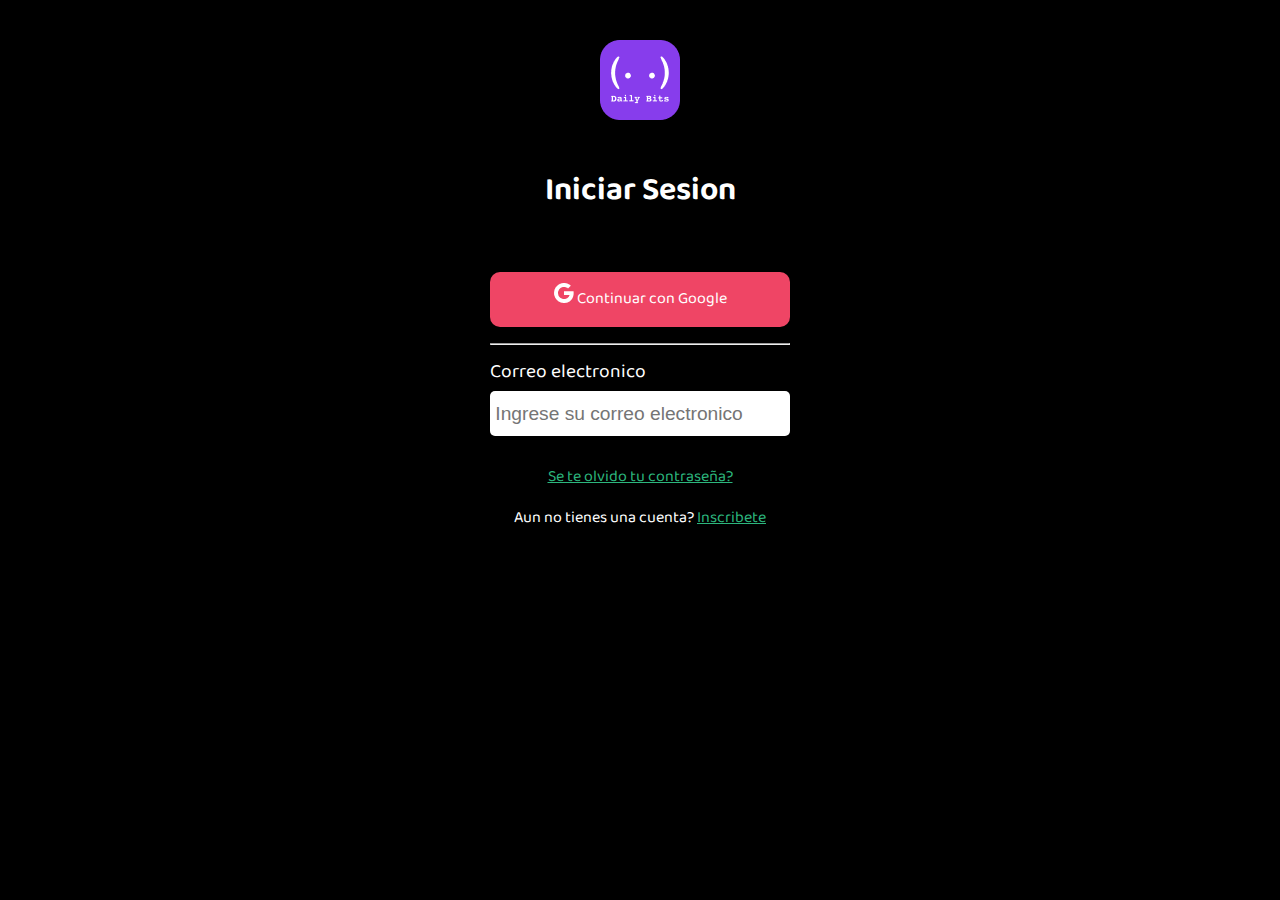
<file: public/index.html>
<!DOCTYPE html>
<html lang="es">
<head>
  <meta charset="UTF-8">
  <meta http-equiv="X-UA-Compatible" content="IE=edge">
  <meta name="viewport" content="width=device-width, initial-scale=1.0">
  <title>Daily Bits</title>
  <link rel="stylesheet" href="../src/scss/style.css">
</head>
<body>
  <div class="inicio">
    <figure>
      <img src="../src/assets/Logo.png" alt="Logo">
    </figure>
    <h1>Iniciar Sesion</h1>
    <a href="../src/html/home.html" class="btn-google"><img src="../src/assets/G.png" alt=""> Continuar con Google</a>
    <form class="form-email" action="">
      <hr>
      <label for="email" id="email-label">
        Correo electronico
        <input type="email" id="email" required placeholder=" Ingrese su correo electronico">
      </label>
    </form>
    <a href="#">Se te olvido tu contraseña?</a>
    <p>Aun no tienes una cuenta? <a href="#">Inscribete</a></p>
  </div>
  
</body>
</html>
</file>
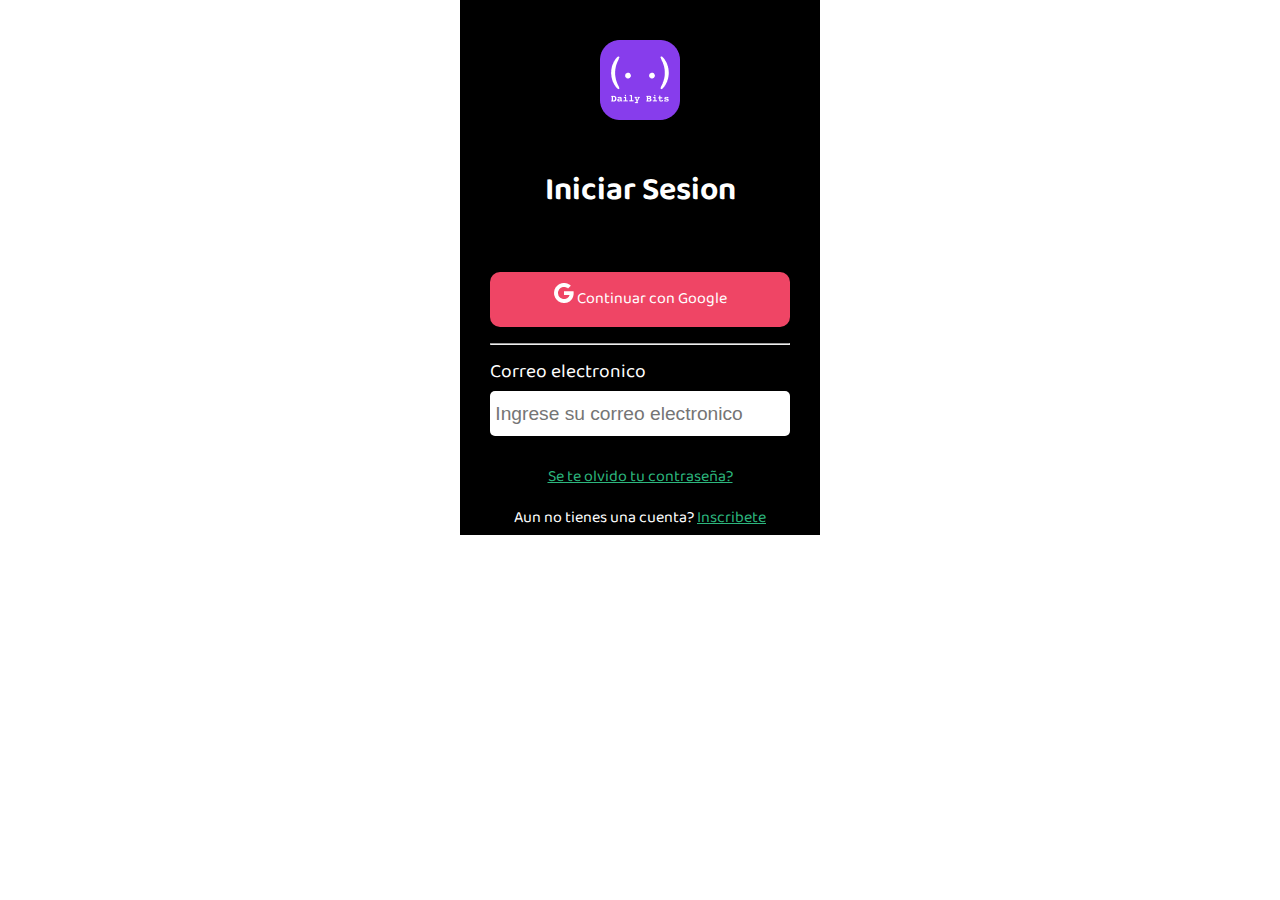
<file: main.html>
<!DOCTYPE html>
<html lang="es">
<head>
  <meta charset="UTF-8">
  <meta http-equiv="X-UA-Compatible" content="IE=edge">
  <meta name="viewport" content="width=device-width, initial-scale=1.0">
  <title>Daily Bits</title>
  <link rel="stylesheet" href="estilo.css">
</head>
<body>
  <div class="inicio">
    <figure>
      <img src="src/assets/Logo.png" alt="Logo">
    </figure>
    <h1>Iniciar Sesion</h1>
    <a href="src/html/home.html" class="btn-google"><img src="src/assets/G.png" alt=""> Continuar con Google</a>
    <form class="form-email" action="">
      <hr>
      <label for="email" id="email-label">
        Correo electronico
        <input type="email" id="email" required placeholder=" Ingrese su correo electronico">
      </label>
    </form>
    <a href="#">Se te olvido tu contraseña?</a>
    <p>Aun no tienes una cuenta? <a href="#">Inscribete</a></p>
  </div>
  
</body>
</html>
</file>
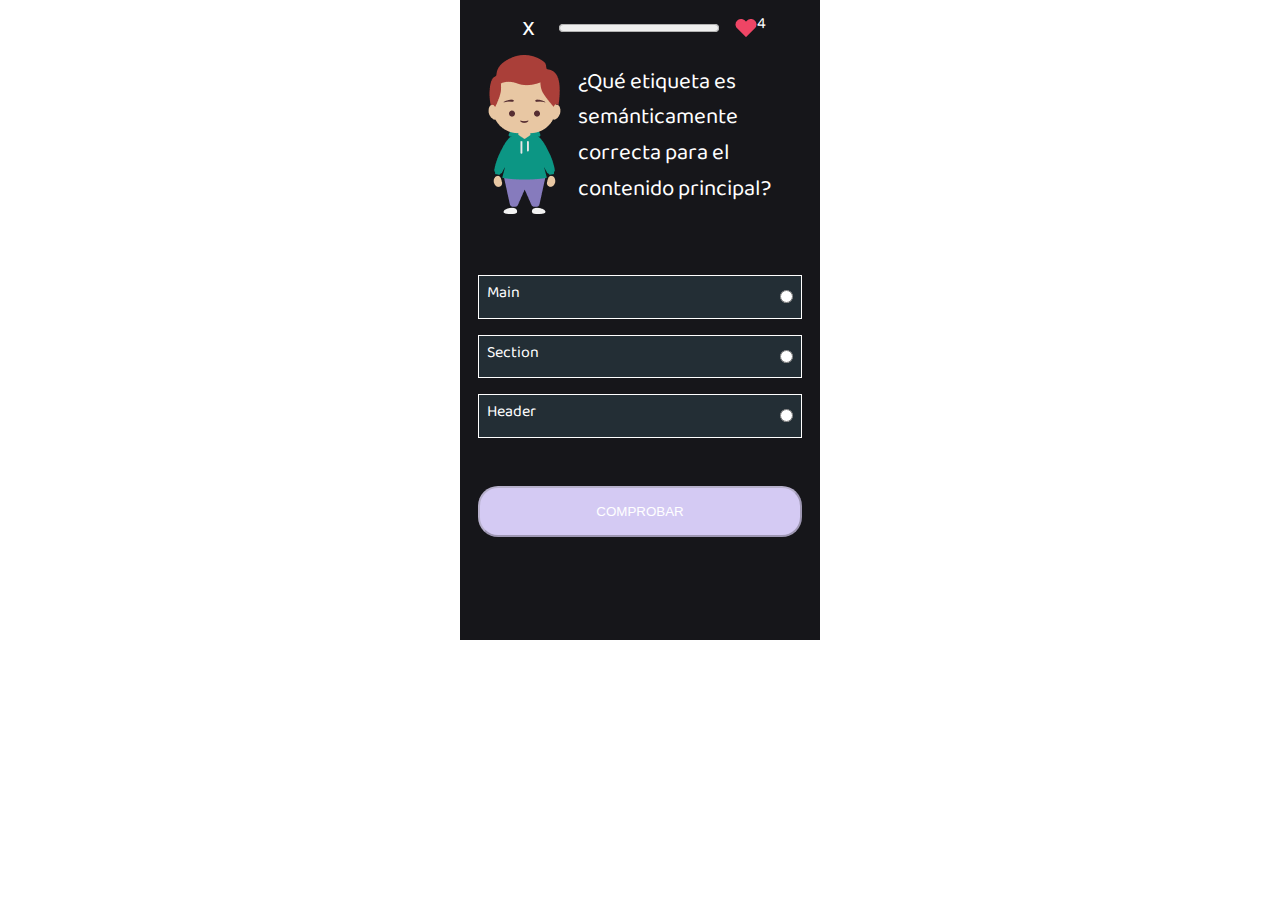
<file: src/html/juego1.html>
<!DOCTYPE html>
<html lang="es">
<head>
  <meta charset="UTF-8">
  <meta http-equiv="X-UA-Compatible" content="IE=edge">
  <meta name="viewport" content="width=device-width, initial-scale=1.0">
  <title>Daily Bits</title>
  <link rel="stylesheet" href="../../estilo.css">
</head>
<body>
  <div class="container-juego">
    <div class="progress-bar">
      <a href="home.html">
        <button class="btn-close">x</button>
      </a>
      <progress class="progress" value="0" min="0" max="100"></progress>
      <img src="../assets/corazon.png" alt="">
      <span class="vida">4</span>
    </div>
    <!-- Pregunta uno -->
    <div class="container-pregunta1 display" id="container-p1">
      <div class="pregunta-juego1">
          <figure>
            <img src="../assets/caracters.png" alt="">
          </figure>
          <p>¿Qué etiqueta es semánticamente correcta para el contenido principal?</p>
      </div>
      <div class="respuesta-juego1">
        <form action="" id="form">
          <label class="label1" for="main">Main
            <input class="radio-juego"  type="radio" name="html" id="main" value="main">
            <img class="bonita"src="../assets/bien.png" alt="">
          </label>
          <label class="label1" for="section">Section
            <input class="radio-juego" type="radio" name="html" id="section" value="section">
            <img class="bonita"src="../assets/bien.png" alt="">
          </label>
          <label class="label1" for="header">Header
            <input class="radio-juego" type="radio" name="html" id="header" value="header">
            <img class="bonita"src="../assets/bien.png" alt="">
          </label>
          <button value="" id="btn-juego1"class="btn-comprobar" disabled>COMPROBAR</button>
        </form>
      </div>
    </div>

    <div class="modal-verde">
      <p>¡¡Buen Trabajo!!</p>
      <a href="#" id="btn-verde">CONTINUAR</a>
    </div>
    <div class="modal-rojo">
      <p id="respuesta-ok">Respuesta Incorrecta</p>
      <a href="#" id="btn-rojo">CONTINUAR</a>
    </div>

    <!-- Pregunta dos -->
    <div class="container-pregunta2" id="container-p2">
      <div class="pregunta-juego1">
          <figure>
            <img src="../assets/caracters2.png" alt="">
          </figure>
          <p>¿Qué etiqueta HTML nos sirve para incluir archivos de JavaScript?</p>
      </div>
      <div class="respuesta-juego1">
        <form action="">
          <label for="br">br
            <input class="radio-juego"  type="radio" name="html" id="br" value="br">
            <img class="bonita"src="../assets/bien.png" alt="">
          </label>
          <label for="script">script
            <input class="radio-juego" type="radio" name="html" id="script" value="script">
            <img class="bonita"src="../assets/bien.png" alt="">
          </label>
          <label for="styles">styles
            <input class="radio-juego" type="radio" name="html" id="styles" value="styles">
            <img class="bonita"src="../assets/bien.png" alt="">
          </label>
        </form>
      </div>
      <button class="btn-comprobar" id="btn-juego2" disabled>COMPROBAR</button>
    </div>

    <!-- Pregunta tres -->
    <div class="container-pregunta3" id="container-p3">
      <div class="pregunta-juego1">
          <figure>
            <img src="../assets/caracters3.png" alt="">
          </figure>
          <p>¿Qué significa DRY?</p>
      </div>
      <div class="respuesta-juego1">
        <form action="">
          <label for="Dont-repeat-yellow">Don’t repeat yellow
            <input class="radio-juego"  type="radio" name="html" id="Dont-repeat-yellow" value="Dont-repeat-yellow">
            <img class="bonita" src="../assets/bien.png" alt="">
          </label>
          <label for="Dont-repeat-yourself">Don’t repeat yourself
            <input class="radio-juego" type="radio" name="html" id="Dont-repeat-yourself" value="Dontrepeatyourself">
            <img class="bonita" src="../assets/bien.png" alt="">
          </label>
          <label for="Dont-recicle-year">Don’t recicle year
            <input class="radio-juego" type="radio" name="html" id="Dont-recicle-year" value="Dont-recicle-year">
            <img class="bonita" src="../assets/bien.png" alt="">
          </label>
        </form>
      </div>
      <button id="btn-juego3" class="btn-comprobar" disabled>COMPROBAR</button>
    </div>

  </div>
  <script type="module" src="../components/juego1/index.js"></script>

</body>
</html>
</file>
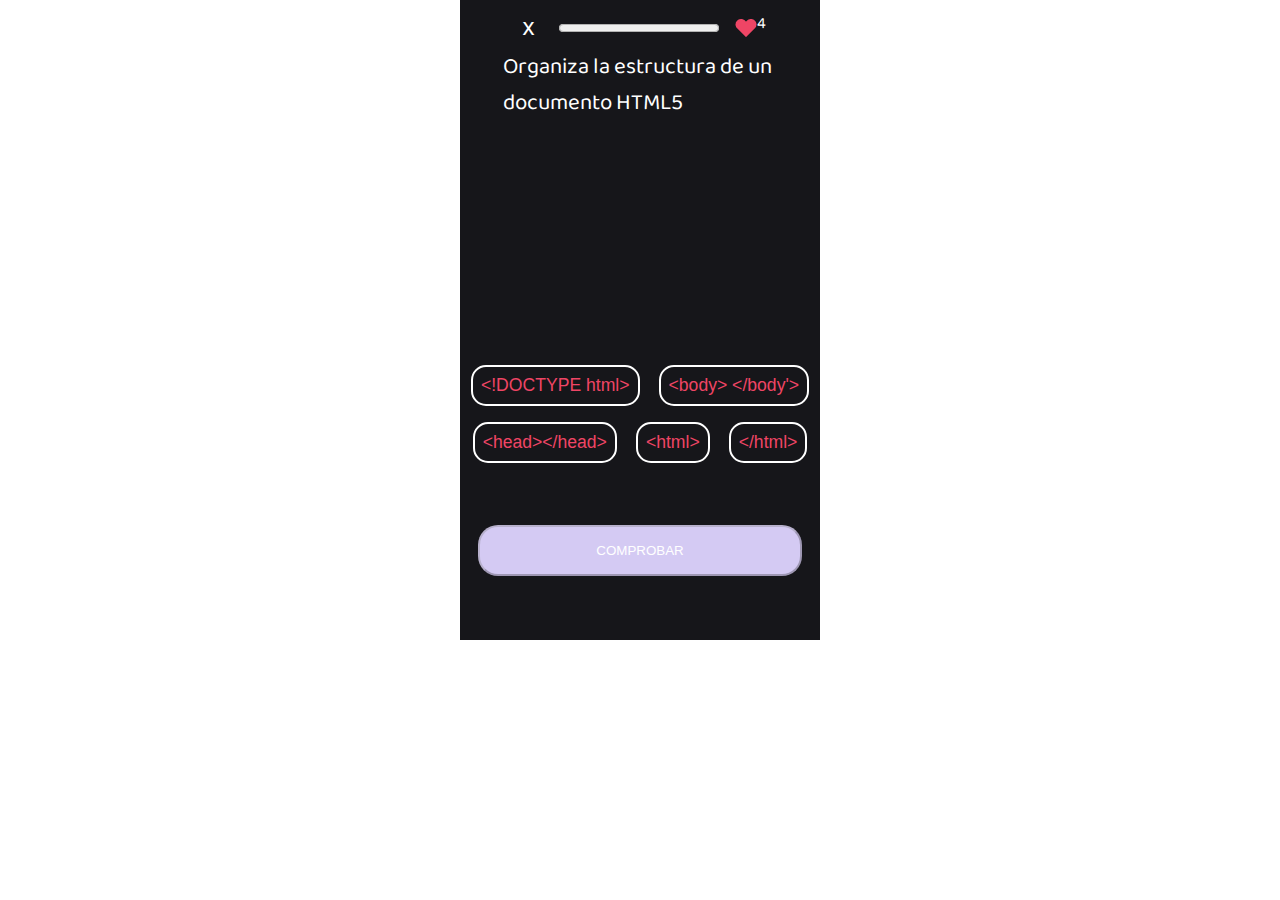
<file: src/html/juego2.html>
<!DOCTYPE html>
<html lang="es">
<head>
  <meta charset="UTF-8">
  <meta http-equiv="X-UA-Compatible" content="IE=edge">
  <meta name="viewport" content="width=device-width, initial-scale=1.0">
  <title>Daily Bits</title>
  <link rel="stylesheet" href="../../estilo.css">
</head>
<body>
  <div class="container-juego">
    <div class="progress-bar">
      <a href="home.html">
        <button class="btn-close">x</button>
      </a>
      <progress class="progress"value="0" min="0" max="100"></progress>
      <img src="../assets/corazon.png" alt="">
      <span class="vida">4</span>
    </div>
    <div class="pregunta-juego2">
        <p>Organiza la estructura de un documento HTML5</p>
    </div>
    <div class="respuesta-juego2">
      <div class="solucion">

      </div>
      <div class="opciones">
        <input id="opcion1"class="botoncito" type="button" name="1"value="<!DOCTYPE html>">
        <input class="botoncito" type="button" name="4"value="<body> </body'>">
        <input class="botoncito" type="button" name="3"value="<head></head>">
        <input class="botoncito" type="button" name="2"value="<html>">
        <input class="botoncito" type="button" name="5"value="</html>">
      </div>

      <button id="btn-comprobar2"class="btn-comprobar" disabled value=''> COMPROBAR</button>

      <div class="modal-verde2">
        <p>¡¡Buen Trabajo!!</p>
        <a href="#" id="btn-verde2">CONTINUAR</a>
      </div>
      <div class="modal-rojo2">
        <p id="respuesta-ok2">Respuesta Incorrecta</p>
        <a href="#" id="btn-rojo2">CONTINUAR</a>
      </div>
    </div>
  </div>

  <script type="module" src="../components/juego2/index.js"></script>
</body>
</html>
</file>
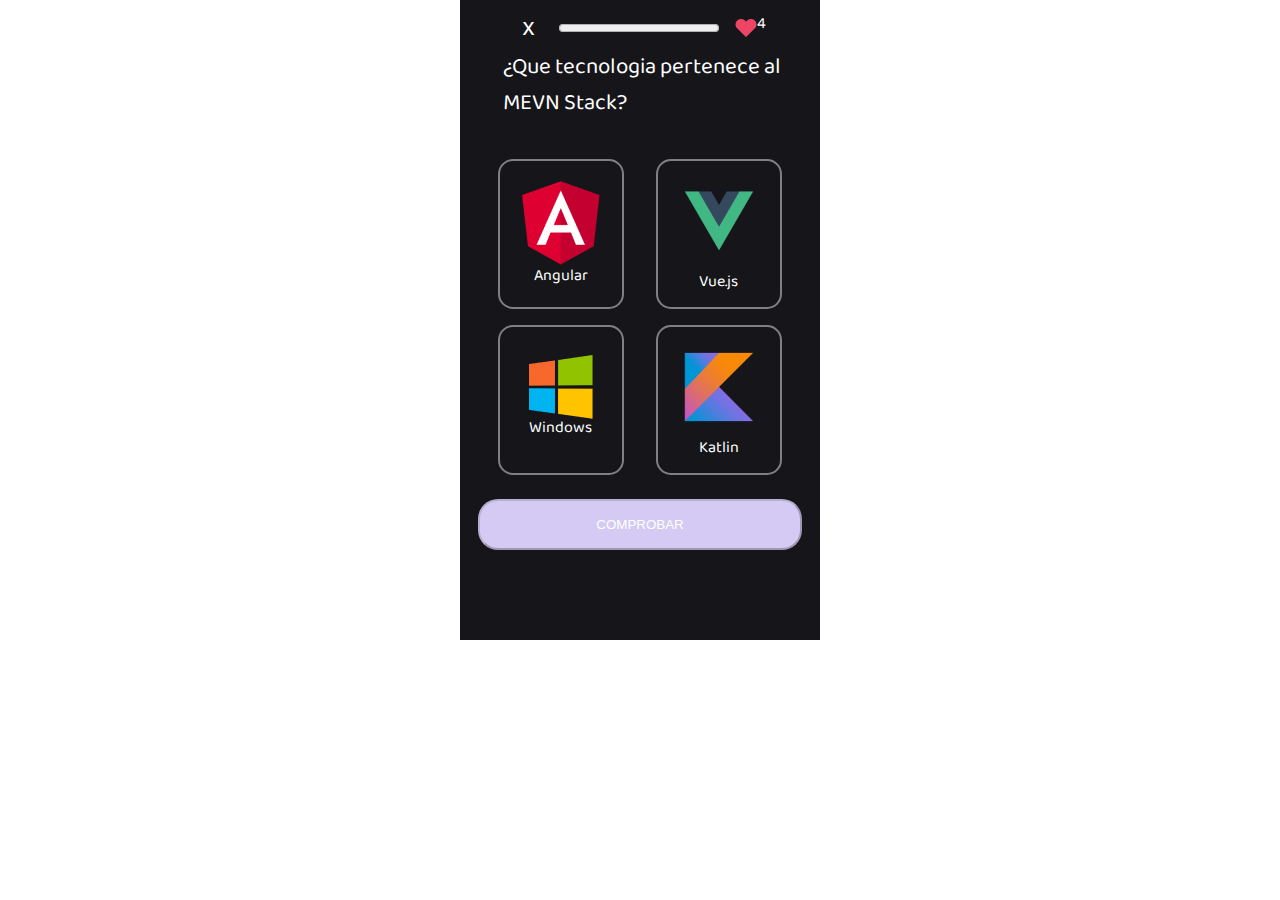
<file: src/html/juego3.html>
<!DOCTYPE html>
<html lang="es">
<head>
  <meta charset="UTF-8">
  <meta http-equiv="X-UA-Compatible" content="IE=edge">
  <meta name="viewport" content="width=device-width, initial-scale=1.0">
  <title>Daily Bits</title>
  <link rel="stylesheet" href="../../estilo.css">
</head>
<body>
  <div class="container-juego">
    <div class="progress-bar">
      <a href="home.html">
        <button class="btn-close">x</button>
      </a>
      <progress class="progress3"value="0" min="0" max="100"></progress>
      <img src="../assets/corazon.png" alt="">
      <span class="vida">0</span>
    </div>
    <div class="pregunta-juego3">
        <p>¿Que tecnologia pertenece al MEVN Stack?</p>
    </div>
    <div class="respuesta-juego3">
      <div class="pregunta-seleccion" >
        <input class="r-radio"type="radio" name="respuesta-juego3" value="angular" id="angular">
        <label for="angular">
          <img src="../assets/angularLogo 1.png"alt="angularLogo">
          Angular
        </label>
        <input class="r-radio"type="radio" name="respuesta-juego3" value="vue" id="vue">
        <label for="vue">
          <img src="../assets/vuelogo 2.png" alt="vue">
          Vue.js
        </label>
        <input class="r-radio"type="radio" name="respuesta-juego3" value="windows" id="windows">
        <label for="windows">
          <img src="../assets/image 2.png" alt="windows">
          Windows
        </label>
        <input class="r-radio"type="radio" name="respuesta-juego3" value="katlin" id="katlin">
        <label for="katlin">
          <img src="../assets/image 3.png" alt="katlin" >
          Katlin
        </label>
      </div>

        <button disabled class="btn-comprobar3">COMPROBAR</button>

      <div class="modal-verde3">
        <p>¡¡Buen Trabajo!!</p>
        <a href="./home.html" id="btn-verde3">CONTINUAR</a>
      </div>
      <div class="modal-rojo3">
        <p id="respuesta-ok3">Respuesta Incorrecta</p>
        <a href="#" id="btn-rojo3">CONTINUAR</a>
      </div>

    </div>
  </div>
  <script type="module" src="../components/juego3/index.js"></script>
</body>
</html>
</file>
<file: src/scss/style.css>
@import url('https://fonts.googleapis.com/css2?family=Baloo+Tammudu+2:wght@400;700&display=swap');
/* Global */
/* Reset */
html {
  -webkit-box-sizing: border-box;
          box-sizing: border-box;
  scroll-behavior: smooth;
}

*,
*::before,
*::after {
  -webkit-box-sizing: inherit;
          box-sizing: inherit;
  list-style: none;
  margin: 0;
  padding: 0;
}

body {
  line-height: 1.6;
  font-family: 'Baloo Tammudu 2', cursive,sans-serif;
}

.opacity {
  opacity: 1;
  visibility: visible;
}

.inicio {
  background-color: #000;
  width: 100%;
  height: 100vh;
  display: -webkit-box;
  display: -ms-flexbox;
  display: flex;
  -webkit-box-pack: start;
      -ms-flex-pack: start;
          justify-content: start;
  -webkit-box-align: center;
      -ms-flex-align: center;
          align-items: center;
  -ms-flex-wrap: nowrap;
      flex-wrap: nowrap;
  -webkit-box-orient: vertical;
  -webkit-box-direction: normal;
      -ms-flex-direction: column;
          flex-direction: column;
}

.inicio figure {
  margin: 2.5rem 0;
}

.inicio h1 {
  color: #fff;
  margin-bottom: 2rem;
}

.inicio .btn-google {
  background-color: #ef4565;
  color: #fff;
  padding: .7rem 0;
  margin-bottom: 1rem;
  border-radius: 10px;
  max-width: 300px;
  width: 100%;
  text-align: center;
  text-decoration: none;
}

.inicio .form-email {
  max-width: 300px;
  width: 100%;
}

.inicio .form-email #email-label {
  display: -webkit-box;
  display: -ms-flexbox;
  display: flex;
  -webkit-box-orient: vertical;
  -webkit-box-direction: normal;
      -ms-flex-direction: column;
          flex-direction: column;
  color: #fff;
  margin: 1rem 0;
  font-size: 1.2rem;
}

.inicio .form-email #email-label #email {
  font-size: 1.2rem;
  padding: .7rem 0;
  width: 100%;
  border-radius: 5px;
  border: none;
}

.inicio a {
  color: #2CB67D;
  font-size: 1rem;
  margin: 1rem 0;
}

.inicio p {
  color: #fff;
}

.home-container {
  background-color: #16161A;
  height: 100%;
  padding-bottom: 2rem;
}

.home-container .header-container {
  position: fixed;
  bottom: 0;
  left: 0;
  right: 0;
  z-index: 5;
  height: 5rem;
  background-color: #232E35;
}

.home-container .header-container .menu {
  display: -webkit-box;
  display: -ms-flexbox;
  display: flex;
  -webkit-box-pack: justify;
      -ms-flex-pack: justify;
          justify-content: space-between;
  -webkit-box-align: center;
      -ms-flex-align: center;
          align-items: center;
  -ms-flex-wrap: nowrap;
      flex-wrap: nowrap;
}

.home-container .header-container .menu a {
  color: #fff;
  text-decoration: none;
  margin: 1rem 1.5rem;
  text-align: center;
}

.home-container h1 {
  font-size: 1rem;
  color: #fff;
  text-align: center;
  padding: 1rem 2rem;
}

.home-container .container-link-juego {
  display: -ms-grid;
  display: grid;
  -ms-grid-columns: (1fr)[2];
      grid-template-columns: repeat(2, 1fr);
  -ms-grid-rows: (1fr)[3];
      grid-template-rows: repeat(3, 1fr);
  -webkit-box-pack: center;
      -ms-flex-pack: center;
          justify-content: center;
  -webkit-box-align: center;
      -ms-flex-align: center;
          align-items: center;
}

.home-container .container-link-juego .link-juego {
  color: #fff;
  text-decoration: none;
  pointer-events: none;
}

.home-container .container-link-juego .link-juego:nth-of-type(1) {
  grid-column: -1/1;
}

.home-container .container-link-juego .link-juego .fig-home {
  text-align: center;
  margin: 1rem 0;
}

.home-container .container-link-juego .link-juego .fig-home img {
  border: 5px solid #fff;
  pointer-events: visible;
  border-radius: 50%;
  padding: .4rem;
}

.home-container .container-link-juego .link-juego .fig-home figcaption {
  pointer-events: visible;
}

.container-juego {
  background-color: #16161A;
  height: 100vh;
  position: relative;
  /* modal para comprobar si esta bien o mal */
  /* display none */
  /* clases para el modal */
}

.container-juego .progress-bar {
  width: 100%;
  display: -webkit-box;
  display: -ms-flexbox;
  display: flex;
  -webkit-box-pack: center;
      -ms-flex-pack: center;
          justify-content: center;
  -webkit-box-align: center;
      -ms-flex-align: center;
          align-items: center;
  padding: .5rem 0;
}

.container-juego .progress-bar .btn-close {
  padding: 0.3rem .5rem;
  border: none;
  background-color: transparent;
  font-size: 1.5rem;
  color: #fff;
}

.container-juego .progress-bar progress {
  margin-left: 1rem;
}

.container-juego .progress-bar img {
  margin-left: 1rem;
}

.container-juego .progress-bar span {
  color: #fff;
}

.container-juego .container-pregunta1 {
  display: none;
  -webkit-box-orient: vertical;
  -webkit-box-direction: normal;
      -ms-flex-direction: column;
          flex-direction: column;
  -webkit-box-align: center;
      -ms-flex-align: center;
          align-items: center;
}

.container-juego .container-pregunta1 .pregunta-juego1 {
  display: -webkit-box;
  display: -ms-flexbox;
  display: flex;
  -webkit-box-align: center;
      -ms-flex-align: center;
          align-items: center;
  width: 85%;
  margin: auto;
}

.container-juego .container-pregunta1 .pregunta-juego1 p {
  margin-left: 1rem;
  color: #fff;
  font-size: 1.4rem;
}

.container-juego .container-pregunta1 .respuesta-juego1 {
  margin-top: 2rem;
  display: -webkit-box;
  display: -ms-flexbox;
  display: flex;
  -webkit-box-orient: vertical;
  -webkit-box-direction: normal;
      -ms-flex-direction: column;
          flex-direction: column;
  -webkit-box-pack: center;
      -ms-flex-pack: center;
          justify-content: center;
  -webkit-box-align: center;
      -ms-flex-align: center;
          align-items: center;
}

.container-juego .container-pregunta1 .respuesta-juego1 form {
  display: -webkit-box;
  display: -ms-flexbox;
  display: flex;
  -webkit-box-orient: vertical;
  -webkit-box-direction: normal;
      -ms-flex-direction: column;
          flex-direction: column;
  color: #fff;
  width: 360px;
}

.container-juego .container-pregunta1 .respuesta-juego1 form .label1 {
  padding: .5rem;
  border: 1px solid #fff;
  display: -webkit-box;
  display: -ms-flexbox;
  display: flex;
  -webkit-box-pack: justify;
      -ms-flex-pack: justify;
          justify-content: space-between;
  -webkit-box-align: center;
      -ms-flex-align: center;
          align-items: center;
  background-color: #232E35;
  width: 90%;
  margin: auto;
  margin-top: 1rem;
  position: relative;
}

.container-juego .container-pregunta1 .respuesta-juego1 form .label1:checked {
  border: 2px solid #2CB67D;
  background-color: green;
}

.container-juego .container-pregunta1 .respuesta-juego1 form .label1 img {
  display: none;
}

.container-juego .container-pregunta1 .respuesta-juego1 form .label1 .radio-juego:checked {
  display: none;
}

.container-juego .container-pregunta1 .respuesta-juego1 form .label1 .radio-juego:checked + .bonita {
  display: inline-block;
  position: absolute;
  right: 0;
  margin-right: .5rem;
}

.container-juego .container-pregunta1 .btn-comprobar {
  width: 90%;
  background-color: #D4CAF3;
  color: #fff;
  padding: 1rem 0;
  border-radius: 20px;
  margin: auto;
  margin-top: 3rem;
}

.container-juego .container-pregunta2 {
  /* ********************** */
  display: none;
  -webkit-box-orient: vertical;
  -webkit-box-direction: normal;
      -ms-flex-direction: column;
          flex-direction: column;
  -webkit-box-align: center;
      -ms-flex-align: center;
          align-items: center;
}

.container-juego .container-pregunta2 .pregunta-juego1 {
  display: -webkit-box;
  display: -ms-flexbox;
  display: flex;
  -webkit-box-align: center;
      -ms-flex-align: center;
          align-items: center;
  width: 85%;
  margin: auto;
}

.container-juego .container-pregunta2 .pregunta-juego1 p {
  margin-left: 1rem;
  color: #fff;
  font-size: 1.4rem;
}

.container-juego .container-pregunta2 .respuesta-juego1 {
  margin-top: 2rem;
  display: -webkit-box;
  display: -ms-flexbox;
  display: flex;
  -webkit-box-orient: vertical;
  -webkit-box-direction: normal;
      -ms-flex-direction: column;
          flex-direction: column;
  -webkit-box-pack: center;
      -ms-flex-pack: center;
          justify-content: center;
  -webkit-box-align: center;
      -ms-flex-align: center;
          align-items: center;
}

.container-juego .container-pregunta2 .respuesta-juego1 form {
  display: -webkit-box;
  display: -ms-flexbox;
  display: flex;
  -webkit-box-orient: vertical;
  -webkit-box-direction: normal;
      -ms-flex-direction: column;
          flex-direction: column;
  color: #fff;
  width: 360px;
}

.container-juego .container-pregunta2 .respuesta-juego1 form label {
  padding: .5rem;
  border: 1px solid #fff;
  display: -webkit-box;
  display: -ms-flexbox;
  display: flex;
  -webkit-box-pack: justify;
      -ms-flex-pack: justify;
          justify-content: space-between;
  -webkit-box-align: center;
      -ms-flex-align: center;
          align-items: center;
  background-color: #232E35;
  width: 90%;
  margin: auto;
  margin-top: 1rem;
  position: relative;
}

.container-juego .container-pregunta2 .respuesta-juego1 form label img {
  display: none;
}

.container-juego .container-pregunta2 .respuesta-juego1 form label .radio-juego:checked {
  display: none;
}

.container-juego .container-pregunta2 .respuesta-juego1 form label .radio-juego:checked + .bonita {
  display: inline-block;
  position: absolute;
  right: 0;
  margin-right: .5rem;
}

.container-juego .container-pregunta2 .btn-comprobar {
  width: 90%;
  background-color: #D4CAF3;
  color: #fff;
  padding: 1rem 0;
  border-radius: 20px;
  margin: auto;
  margin-top: 3rem;
}

.container-juego .container-pregunta3 {
  /* *********************** */
  display: none;
  -webkit-box-orient: vertical;
  -webkit-box-direction: normal;
      -ms-flex-direction: column;
          flex-direction: column;
  -webkit-box-align: center;
      -ms-flex-align: center;
          align-items: center;
}

.container-juego .container-pregunta3 .pregunta-juego1 {
  display: -webkit-box;
  display: -ms-flexbox;
  display: flex;
  -webkit-box-align: center;
      -ms-flex-align: center;
          align-items: center;
  width: 85%;
  margin: auto;
}

.container-juego .container-pregunta3 .pregunta-juego1 p {
  margin-left: 1rem;
  color: #fff;
  font-size: 1.4rem;
}

.container-juego .container-pregunta3 .respuesta-juego1 {
  margin-top: 2rem;
  display: -webkit-box;
  display: -ms-flexbox;
  display: flex;
  -webkit-box-orient: vertical;
  -webkit-box-direction: normal;
      -ms-flex-direction: column;
          flex-direction: column;
  -webkit-box-pack: center;
      -ms-flex-pack: center;
          justify-content: center;
  -webkit-box-align: center;
      -ms-flex-align: center;
          align-items: center;
}

.container-juego .container-pregunta3 .respuesta-juego1 form {
  display: -webkit-box;
  display: -ms-flexbox;
  display: flex;
  -webkit-box-orient: vertical;
  -webkit-box-direction: normal;
      -ms-flex-direction: column;
          flex-direction: column;
  color: #fff;
  width: 360px;
}

.container-juego .container-pregunta3 .respuesta-juego1 form label {
  padding: .5rem;
  border: 1px solid #fff;
  display: -webkit-box;
  display: -ms-flexbox;
  display: flex;
  -webkit-box-pack: justify;
      -ms-flex-pack: justify;
          justify-content: space-between;
  -webkit-box-align: center;
      -ms-flex-align: center;
          align-items: center;
  background-color: #232E35;
  width: 90%;
  margin: auto;
  margin-top: 1rem;
  position: relative;
}

.container-juego .container-pregunta3 .respuesta-juego1 form label img {
  display: none;
}

.container-juego .container-pregunta3 .respuesta-juego1 form label .radio-juego:checked {
  display: none;
}

.container-juego .container-pregunta3 .respuesta-juego1 form label .radio-juego:checked + .bonita {
  display: inline-block;
  position: absolute;
  right: 0;
  margin-right: .5rem;
}

.container-juego .container-pregunta3 .btn-comprobar {
  width: 90%;
  background-color: #D4CAF3;
  color: #fff;
  padding: 1rem 0;
  border-radius: 20px;
  margin: auto;
  margin-top: 3rem;
}

.container-juego .modal-verde {
  opacity: 0;
  pointer-events: none;
  display: -webkit-box;
  display: -ms-flexbox;
  display: flex;
  -webkit-box-orient: vertical;
  -webkit-box-direction: normal;
      -ms-flex-direction: column;
          flex-direction: column;
  -webkit-box-pack: center;
      -ms-flex-pack: center;
          justify-content: center;
  -webkit-box-align: center;
      -ms-flex-align: center;
          align-items: center;
  background-color: #ACFFCF;
  position: absolute;
  width: 100%;
  top: 70%;
  bottom: 0;
  left: 0;
  right: 0;
    z-index: 1;
}

.container-juego .modal-verde p {
  font-size: 1.5rem;
  margin-top: 1rem;
}

.container-juego .modal-verde a {
  background-color: #2CB67D;
  padding: 1rem 0;
  border-radius: 20px;
  margin: auto;
  width: 90%;
  text-align: center;
  text-decoration: none;
  color: #fff;
  font-size: 1rem;
}

.container-juego .modal-rojo {
  opacity: 0;
  pointer-events: none;
  display: -webkit-box;
  display: -ms-flexbox;
  display: flex;
  -webkit-box-orient: vertical;
  -webkit-box-direction: normal;
      -ms-flex-direction: column;
          flex-direction: column;
  -webkit-box-pack: center;
      -ms-flex-pack: center;
          justify-content: center;
  -webkit-box-align: center;
      -ms-flex-align: center;
          align-items: center;
  background-color: #F9CFD7;
  position: absolute;
  width: 100%;
  top: 70%;
  bottom: 0;
  left: 0;
  right: 0;
}

.container-juego .modal-rojo p {
  font-size: 1.5rem;
  margin-top: 1rem;
  color: #EF4565;
}

.container-juego .modal-rojo a {
  background-color: #EF4565;
  padding: 1rem 0;
  border-radius: 20px;
  margin: auto;
  width: 90%;
  text-align: center;
  text-decoration: none;
  color: #fff;
  font-size: 1rem;
}

.container-juego .display {
  display: -webkit-box;
  display: -ms-flexbox;
  display: flex;
}

.container-juego .opacity {
  opacity: 1;
  pointer-events: visible;
}

.container-juego .pregunta-juego2 {
  display: -webkit-box;
  display: -ms-flexbox;
  display: flex;
  -webkit-box-align: center;
      -ms-flex-align: center;
          align-items: center;
  width: 85%;
  margin: auto;
}

.container-juego .pregunta-juego2 p {
  margin-left: 1rem;
  color: #fff;
  font-size: 1.4rem;
}

.container-juego .respuesta-juego2 {
  margin-top: 6rem;
  display: -webkit-box;
  display: -ms-flexbox;
  display: flex;
  -webkit-box-orient: vertical;
  -webkit-box-direction: normal;
      -ms-flex-direction: column;
          flex-direction: column;
  -webkit-box-pack: center;
      -ms-flex-pack: center;
          justify-content: center;
  -webkit-box-align: center;
      -ms-flex-align: center;
          align-items: center;
}

.container-juego .respuesta-juego2 .solucion {
  text-align: center;
  margin: auto;
  width: 100%;
  height: 150px;
  margin-top: -1rem;
}

.container-juego .respuesta-juego2 .opciones {
  text-align: center;
  height: 120px;
  /* deshabilitar boton */
}

.container-juego .respuesta-juego2 .opciones .deshabilitado {
  display: none;
}

.container-juego .respuesta-juego2 .opciones input {
  cursor: pointer;
  color: #ef4565;
  background-color: transparent;
  padding: .5rem;
  border: 2px solid #fff;
  border-radius: 15px;
  font-size: 1.1rem;
  margin: .5rem;
}

.container-juego .respuesta-juego2 .btn-comprobar {
  width: 90%;
  background-color: #D4CAF3;
  color: #fff;
  padding: 1rem 0;
  border-radius: 20px;
  margin: auto;
  margin-top: 3rem;
}

/* modal para comprobar si esta bien o mal */
.modal-verde2 {
  opacity: 0;
  pointer-events: none;
  display: -webkit-box;
  display: -ms-flexbox;
  display: flex;
  -webkit-box-orient: vertical;
  -webkit-box-direction: normal;
      -ms-flex-direction: column;
          flex-direction: column;
  -webkit-box-pack: center;
      -ms-flex-pack: center;
          justify-content: center;
  -webkit-box-align: center;
      -ms-flex-align: center;
          align-items: center;
  background-color: #ACFFCF;
  position: absolute;
  width: 100%;
  top: 70%;
  bottom: 0;
  left: 0;
  right: 0;
}

.modal-verde2 p {
  font-size: 1.5rem;
  margin-top: 1rem;
}

.modal-verde2 a {
  background-color: #2CB67D;
  padding: 1rem 0;
  border-radius: 20px;
  margin: auto;
  width: 90%;
  text-align: center;
  text-decoration: none;
  color: #fff;
  font-size: 1rem;
}

.modal-rojo2 {
  opacity: 0;
  pointer-events: none;
  display: -webkit-box;
  display: -ms-flexbox;
  display: flex;
  -webkit-box-orient: vertical;
  -webkit-box-direction: normal;
      -ms-flex-direction: column;
          flex-direction: column;
  -webkit-box-pack: center;
      -ms-flex-pack: center;
          justify-content: center;
  -webkit-box-align: center;
      -ms-flex-align: center;
          align-items: center;
  background-color: #F9CFD7;
  position: absolute;
  width: 100%;
  top: 70%;
  bottom: 0;
  left: 0;
  right: 0;
}

.modal-rojo2 p {
  font-size: 1.5rem;
  margin-top: 1rem;
  color: #EF4565;
}

.modal-rojo2 a {
  background-color: #EF4565;
  padding: 1rem 0;
  border-radius: 20px;
  margin: auto;
  width: 90%;
  text-align: center;
  text-decoration: none;
  color: #fff;
  font-size: 1rem;
}

/* display none */
.display {
  display: -webkit-box;
  display: -ms-flexbox;
  display: flex;
}

/* clases para el modal */
.opacity {
  opacity: 1;
  pointer-events: visible;
}

.container-juego .pregunta-juego3 {
  display: -webkit-box;
  display: -ms-flexbox;
  display: flex;
  -webkit-box-align: center;
      -ms-flex-align: center;
          align-items: center;
  width: 85%;
  margin: auto;
}

.container-juego .pregunta-juego3 p {
  margin-left: 1rem;
  color: #fff;
  font-size: 1.4rem;
}

.container-juego .respuesta-juego3 {
  display: -webkit-box;
  display: -ms-flexbox;
  display: flex;
  -webkit-box-orient: vertical;
  -webkit-box-direction: normal;
      -ms-flex-direction: column;
          flex-direction: column;
  -webkit-box-align: center;
      -ms-flex-align: center;
          align-items: center;
  -webkit-box-pack: center;
      -ms-flex-pack: center;
          justify-content: center;
}

.container-juego .respuesta-juego3 .pregunta-seleccion {
  display: -ms-grid;
  display: grid;
      grid-template-columns: repeat(2, 1fr);
  -ms-grid-rows: 150px 150px;
      grid-template-rows: 150px 150px;
  justify-items: center;
  -webkit-box-align: center;
      -ms-flex-align: center;
          align-items: center;
  margin-top: 2rem;
  grid-row-gap: 1rem;
}

.container-juego .respuesta-juego3 label {
  border: 2px solid gray;
  border-radius: 15px;
  height: 100%;
  width: 80%;
  color: #fff;
  display: -webkit-box;
  display: -ms-flexbox;
  display: flex;
  -webkit-box-orient: vertical;
  -webkit-box-direction: normal;
      -ms-flex-direction: column;
          flex-direction: column;
  -webkit-box-align: center;
      -ms-flex-align: center;
          align-items: center;
  -webkit-box-pack: center;
      -ms-flex-pack: center;
          justify-content: center;
}

.container-juego .respuesta-juego3 input {
  display: none;
}

.container-juego .respuesta-juego3 input:checked + label {
  -webkit-box-shadow: 0 0 0 3px orange;
          box-shadow: 0 0 0 3px orange;
}

.container-juego .respuesta-juego3 .btn-comprobar3 {
  width: 90%;
  background-color: #D4CAF3;
  color: #fff;
  padding: 1rem 0;
  border-radius: 20px;
  margin: 1.5rem auto;
}

/* modal para comprobar si esta bien o mal */
.modal-verde3 {
  opacity: 0;
  pointer-events: none;
  display: -webkit-box;
  display: -ms-flexbox;
  display: flex;
  -webkit-box-orient: vertical;
  -webkit-box-direction: normal;
      -ms-flex-direction: column;
          flex-direction: column;
  -webkit-box-pack: center;
      -ms-flex-pack: center;
          justify-content: center;
  -webkit-box-align: center;
      -ms-flex-align: center;
          align-items: center;
  background-color: #ACFFCF;
  position: absolute;
  width: 100%;
  top: 70%;
  bottom: 0;
  left: 0;
  right: 0;
    z-index: 1;
}

.modal-verde3 p {
  font-size: 1.5rem;
  margin-top: 1rem;
}

.modal-verde3 a {
  background-color: #2CB67D;
  padding: 1rem 0;
  border-radius: 20px;
  margin: auto;
  width: 90%;
  text-align: center;
  text-decoration: none;
  color: #fff;
  font-size: 1rem;
}

.modal-rojo3 {
  opacity: 0;
  pointer-events: none;
  display: -webkit-box;
  display: -ms-flexbox;
  display: flex;
  -webkit-box-orient: vertical;
  -webkit-box-direction: normal;
      -ms-flex-direction: column;
          flex-direction: column;
  -webkit-box-pack: center;
      -ms-flex-pack: center;
          justify-content: center;
  -webkit-box-align: center;
      -ms-flex-align: center;
          align-items: center;
  background-color: #F9CFD7;
  position: absolute;
  width: 100%;
  top: 70%;
  bottom: 0;
  left: 0;
  right: 0;
    z-index: 1;
}

.modal-rojo3 p {
  font-size: 1.5rem;
  margin-top: 1rem;
  color: #EF4565;
}

.modal-rojo3 a {
  background-color: #EF4565;
  padding: 1rem 0;
  border-radius: 20px;
  margin: auto;
  width: 90%;
  text-align: center;
  text-decoration: none;
  color: #fff;
  font-size: 1rem;
}

/* display none */
.display {
  display: -webkit-box;
  display: -ms-flexbox;
  display: flex;
}

/* clases para el modal */
.opacity {
  opacity: 1;
  pointer-events: visible;
}

.home-container {
  height: 100vh;
}

.home-container h2 {
  text-align: left;
  color: #fff;
  margin-left: 2rem;
  padding-top: 1rem;
}

.home-container .tiempo-jugando {
  font-size: 1rem;
  margin-left: 2rem;
  background-color: transparent;
  border: none;
  color: #fff;
}

.home-container .resultado {
  margin: 2rem;
}

.home-container .resultado .resultado-estadistica {
  margin: 1rem 0;
  padding: 1rem 0;
  border: 1px solid #fff;
  border-radius: 10px;
}

.home-container .resultado .resultado-estadistica figure img {
  margin-left: 1rem;
  margin-right: .5rem;
}

.home-container .resultado .resultado-estadistica figure figcaption {
  color: #fff;
}

.home-container .resultado .resultado-estadistica p {
  margin-right: 1rem;
  color: #fff;
}

.home-container .resultado .container-flex {
  display: -webkit-box;
  display: -ms-flexbox;
  display: flex;
  -webkit-box-pack: justify;
      -ms-flex-pack: justify;
          justify-content: space-between;
  -webkit-box-align: center;
      -ms-flex-align: center;
          align-items: center;
}

.home-container .perfil {
  display: -webkit-box;
  display: -ms-flexbox;
  display: flex;
  -webkit-box-orient: vertical;
  -webkit-box-direction: normal;
      -ms-flex-direction: column;
          flex-direction: column;
  -webkit-box-pack: center;
      -ms-flex-pack: center;
          justify-content: center;
  -webkit-box-align: center;
      -ms-flex-align: center;
          align-items: center;
  margin-top: 3rem;
}

.home-container .perfil h3 {
  color: #fff;
}

.home-container .perfil h4 {
  color: #fff;
}

.home-container .perfil a {
  margin-top: 2rem;
  padding: 1rem;
  font-size: 1rem;
  color: #EF4565;
  font-weight: bold;
  text-decoration: none;
}

.home-container .perfil a:hover {
  text-decoration: underline;
}

@media screen and (min-width: 500px) {
  /* HOME */
  .home-container {
    margin: auto;
    max-width: 360px;
  }
  .home-container .header-container {
    max-width: 360px;
    margin: auto;
  }
  /* JUEGO-1 */
  .container-juego {
    margin: auto;
    max-width: 360px;
  }
}
/*# sourceMappingURL=style.css.map */
</file>
<file: estilo.css>
@import url("https://fonts.googleapis.com/css2?family=Baloo+Tammudu+2:wght@400;700&display=swap");
/* Global */
/* Reset */
html {
  -webkit-box-sizing: border-box;
          box-sizing: border-box;
  scroll-behavior: smooth;
}

*,
*::before,
*::after {
  -webkit-box-sizing: inherit;
          box-sizing: inherit;
  list-style: none;
  margin: 0;
  padding: 0;
}

body {
  line-height: 1.6;
  font-family: 'Baloo Tammudu 2', cursive,sans-serif;
}

.opacity {
  opacity: 1;
  visibility: visible;
}

.inicio {
  background-color: #000;
  width: 100%;
  height: 100%;
  max-height: 640px;
  max-width: 360px;
  margin: auto;
  display: -webkit-box;
  display: -ms-flexbox;
  display: flex;
  -webkit-box-pack: start;
      -ms-flex-pack: start;
          justify-content: start;
  -webkit-box-align: center;
      -ms-flex-align: center;
          align-items: center;
  -ms-flex-wrap: nowrap;
      flex-wrap: nowrap;
  -webkit-box-orient: vertical;
  -webkit-box-direction: normal;
      -ms-flex-direction: column;
          flex-direction: column;
}

.inicio figure {
  margin: 2.5rem 0;
}

.inicio h1 {
  color: #fff;
  margin-bottom: 2rem;
}

.inicio .btn-google {
  background-color: #ef4565;
  color: #fff;
  padding: .7rem 0;
  margin-bottom: 1rem;
  border-radius: 10px;
  max-width: 300px;
  width: 100%;
  text-align: center;
  text-decoration: none;
}

.inicio .form-email {
  max-width: 300px;
  width: 100%;
}

.inicio .form-email #email-label {
  display: -webkit-box;
  display: -ms-flexbox;
  display: flex;
  -webkit-box-orient: vertical;
  -webkit-box-direction: normal;
      -ms-flex-direction: column;
          flex-direction: column;
  color: #fff;
  margin: 1rem 0;
  font-size: 1.2rem;
}

.inicio .form-email #email-label #email {
  font-size: 1.2rem;
  padding: .7rem 0;
  width: 100%;
  border-radius: 5px;
  border: none;
}

.inicio a {
  color: #2CB67D;
  font-size: 1rem;
  margin: 1rem 0;
}

.inicio p {
  color: #fff;
}

.home-container {
  background-color: #16161A;
  height: 100%;
  max-height: 640px;
  max-width: 360px;
  padding-bottom: 2rem;
  position: relative;
}

.home-container .header-container {
  position: absolute;
  bottom: 0;
  left: 0;
  right: 0;
  z-index: 5;
  background-color: #232E35;
}

.home-container .header-container .menu {
  display: -webkit-box;
  display: -ms-flexbox;
  display: flex;
  -webkit-box-pack: justify;
      -ms-flex-pack: justify;
          justify-content: space-between;
  -webkit-box-align: center;
      -ms-flex-align: center;
          align-items: center;
  -ms-flex-wrap: nowrap;
      flex-wrap: nowrap;
}

.home-container .header-container .menu a {
  color: #fff;
  text-decoration: none;
  margin: 1rem 1.5rem;
  text-align: center;
}

.home-container h1 {
  font-size: 1rem;
  color: #fff;
  text-align: center;
  padding: 1rem 2rem;
}

.home-container .container-link-juego {
  display: -ms-grid;
  display: grid;
  -ms-grid-columns: (1fr)[2];
      grid-template-columns: repeat(2, 1fr);
  -ms-grid-rows: (1fr)[3];
      grid-template-rows: repeat(3, 1fr);
  -webkit-box-pack: center;
      -ms-flex-pack: center;
          justify-content: center;
  -webkit-box-align: center;
      -ms-flex-align: center;
          align-items: center;
}

.home-container .container-link-juego .link-juego {
  color: #fff;
  text-decoration: none;
  pointer-events: none;
}

.home-container .container-link-juego .link-juego:nth-of-type(1) {
  grid-column: -1/1;
}

.home-container .container-link-juego .link-juego .fig-home {
  text-align: center;
  margin: 1rem 0;
}

.home-container .container-link-juego .link-juego .fig-home img {
  border: 5px solid #fff;
  pointer-events: visible;
  border-radius: 50%;
  padding: .4rem;
}

.home-container .container-link-juego .link-juego .fig-home figcaption {
  pointer-events: visible;
}

.container-juego {
  background-color: #16161A;
  height: 100%;
  position: relative;
  /* modal para comprobar si esta bien o mal */
  /* display none */
  /* clases para el modal */
}

.container-juego .progress-bar {
  width: 100%;
  display: -webkit-box;
  display: -ms-flexbox;
  display: flex;
  -webkit-box-pack: center;
      -ms-flex-pack: center;
          justify-content: center;
  -webkit-box-align: center;
      -ms-flex-align: center;
          align-items: center;
  padding: .5rem 0;
}

.container-juego .progress-bar .btn-close {
  padding: 0.3rem .5rem;
  border: none;
  background-color: transparent;
  font-size: 1.5rem;
  color: #fff;
}

.container-juego .progress-bar progress {
  margin-left: 1rem;
}

.container-juego .progress-bar img {
  margin-left: 1rem;
}

.container-juego .progress-bar span {
  color: #fff;
}

.container-juego .container-pregunta1 {
  display: none;
  -webkit-box-orient: vertical;
  -webkit-box-direction: normal;
      -ms-flex-direction: column;
          flex-direction: column;
  -webkit-box-align: center;
      -ms-flex-align: center;
          align-items: center;
}

.container-juego .container-pregunta1 .pregunta-juego1 {
  display: -webkit-box;
  display: -ms-flexbox;
  display: flex;
  -webkit-box-align: center;
      -ms-flex-align: center;
          align-items: center;
  width: 85%;
  margin: auto;
}

.container-juego .container-pregunta1 .pregunta-juego1 p {
  margin-left: 1rem;
  color: #fff;
  font-size: 1.4rem;
}

.container-juego .container-pregunta1 .respuesta-juego1 {
  margin-top: 2rem;
  display: -webkit-box;
  display: -ms-flexbox;
  display: flex;
  -webkit-box-orient: vertical;
  -webkit-box-direction: normal;
      -ms-flex-direction: column;
          flex-direction: column;
  -webkit-box-pack: center;
      -ms-flex-pack: center;
          justify-content: center;
  -webkit-box-align: center;
      -ms-flex-align: center;
          align-items: center;
}

.container-juego .container-pregunta1 .respuesta-juego1 form {
  display: -webkit-box;
  display: -ms-flexbox;
  display: flex;
  -webkit-box-orient: vertical;
  -webkit-box-direction: normal;
      -ms-flex-direction: column;
          flex-direction: column;
  color: #fff;
  width: 360px;
}

.container-juego .container-pregunta1 .respuesta-juego1 form .label1 {
  padding: .5rem;
  border: 1px solid #fff;
  display: -webkit-box;
  display: -ms-flexbox;
  display: flex;
  -webkit-box-pack: justify;
      -ms-flex-pack: justify;
          justify-content: space-between;
  -webkit-box-align: center;
      -ms-flex-align: center;
          align-items: center;
  background-color: #232E35;
  width: 90%;
  margin: auto;
  margin-top: 1rem;
  position: relative;
}

.container-juego .container-pregunta1 .respuesta-juego1 form .label1:checked {
  border: 2px solid #2CB67D;
  background-color: green;
}

.container-juego .container-pregunta1 .respuesta-juego1 form .label1 img {
  display: none;
}

.container-juego .container-pregunta1 .respuesta-juego1 form .label1 .radio-juego:checked {
  display: none;
}

.container-juego .container-pregunta1 .respuesta-juego1 form .label1 .radio-juego:checked + .bonita {
  display: inline-block;
  position: absolute;
  right: 0;
  margin-right: .5rem;
}

.container-juego .container-pregunta1 .btn-comprobar {
  width: 90%;
  background-color: #D4CAF3;
  color: #fff;
  padding: 1rem 0;
  border-radius: 20px;
  margin: 3rem auto;
}

.container-juego .container-pregunta2 {
  /* ********************** */
  display: none;
  -webkit-box-orient: vertical;
  -webkit-box-direction: normal;
      -ms-flex-direction: column;
          flex-direction: column;
  -webkit-box-align: center;
      -ms-flex-align: center;
          align-items: center;
}

.container-juego .container-pregunta2 .pregunta-juego1 {
  display: -webkit-box;
  display: -ms-flexbox;
  display: flex;
  -webkit-box-align: center;
      -ms-flex-align: center;
          align-items: center;
  width: 85%;
  margin: auto;
}

.container-juego .container-pregunta2 .pregunta-juego1 p {
  margin-left: 1rem;
  color: #fff;
  font-size: 1.4rem;
}

.container-juego .container-pregunta2 .respuesta-juego1 {
  margin-top: 2rem;
  display: -webkit-box;
  display: -ms-flexbox;
  display: flex;
  -webkit-box-orient: vertical;
  -webkit-box-direction: normal;
      -ms-flex-direction: column;
          flex-direction: column;
  -webkit-box-pack: center;
      -ms-flex-pack: center;
          justify-content: center;
  -webkit-box-align: center;
      -ms-flex-align: center;
          align-items: center;
}

.container-juego .container-pregunta2 .respuesta-juego1 form {
  display: -webkit-box;
  display: -ms-flexbox;
  display: flex;
  -webkit-box-orient: vertical;
  -webkit-box-direction: normal;
      -ms-flex-direction: column;
          flex-direction: column;
  color: #fff;
  width: 360px;
}

.container-juego .container-pregunta2 .respuesta-juego1 form label {
  padding: .5rem;
  border: 1px solid #fff;
  display: -webkit-box;
  display: -ms-flexbox;
  display: flex;
  -webkit-box-pack: justify;
      -ms-flex-pack: justify;
          justify-content: space-between;
  -webkit-box-align: center;
      -ms-flex-align: center;
          align-items: center;
  background-color: #232E35;
  width: 90%;
  margin: auto;
  margin-top: 1rem;
  position: relative;
}

.container-juego .container-pregunta2 .respuesta-juego1 form label img {
  display: none;
}

.container-juego .container-pregunta2 .respuesta-juego1 form label .radio-juego:checked {
  display: none;
}

.container-juego .container-pregunta2 .respuesta-juego1 form label .radio-juego:checked + .bonita {
  display: inline-block;
  position: absolute;
  right: 0;
  margin-right: .5rem;
}

.container-juego .container-pregunta2 .btn-comprobar {
  width: 90%;
  background-color: #D4CAF3;
  color: #fff;
  padding: 1rem 0;
  border-radius: 20px;
  margin: 3rem auto;
}

.container-juego .container-pregunta3 {
  /* *********************** */
  display: none;
  -webkit-box-orient: vertical;
  -webkit-box-direction: normal;
      -ms-flex-direction: column;
          flex-direction: column;
  -webkit-box-align: center;
      -ms-flex-align: center;
          align-items: center;
}

.container-juego .container-pregunta3 .pregunta-juego1 {
  display: -webkit-box;
  display: -ms-flexbox;
  display: flex;
  -webkit-box-align: center;
      -ms-flex-align: center;
          align-items: center;
  width: 85%;
  margin: auto;
}

.container-juego .container-pregunta3 .pregunta-juego1 p {
  margin-left: 1rem;
  color: #fff;
  font-size: 1.4rem;
}

.container-juego .container-pregunta3 .respuesta-juego1 {
  margin-top: 2rem;
  display: -webkit-box;
  display: -ms-flexbox;
  display: flex;
  -webkit-box-orient: vertical;
  -webkit-box-direction: normal;
      -ms-flex-direction: column;
          flex-direction: column;
  -webkit-box-pack: center;
      -ms-flex-pack: center;
          justify-content: center;
  -webkit-box-align: center;
      -ms-flex-align: center;
          align-items: center;
}

.container-juego .container-pregunta3 .respuesta-juego1 form {
  display: -webkit-box;
  display: -ms-flexbox;
  display: flex;
  -webkit-box-orient: vertical;
  -webkit-box-direction: normal;
      -ms-flex-direction: column;
          flex-direction: column;
  color: #fff;
  width: 360px;
}

.container-juego .container-pregunta3 .respuesta-juego1 form label {
  padding: .5rem;
  border: 1px solid #fff;
  display: -webkit-box;
  display: -ms-flexbox;
  display: flex;
  -webkit-box-pack: justify;
      -ms-flex-pack: justify;
          justify-content: space-between;
  -webkit-box-align: center;
      -ms-flex-align: center;
          align-items: center;
  background-color: #232E35;
  width: 90%;
  margin: auto;
  margin-top: 1rem;
  position: relative;
}

.container-juego .container-pregunta3 .respuesta-juego1 form label img {
  display: none;
}

.container-juego .container-pregunta3 .respuesta-juego1 form label .radio-juego:checked {
  display: none;
}

.container-juego .container-pregunta3 .respuesta-juego1 form label .radio-juego:checked + .bonita {
  display: inline-block;
  position: absolute;
  right: 0;
  margin-right: .5rem;
}

.container-juego .container-pregunta3 .btn-comprobar {
  width: 90%;
  background-color: #D4CAF3;
  color: #fff;
  padding: 1rem 0;
  border-radius: 20px;
  margin: 3rem auto;
}

.container-juego .modal-verde {
  opacity: 0;
  pointer-events: none;
  display: -webkit-box;
  display: -ms-flexbox;
  display: flex;
  -webkit-box-orient: vertical;
  -webkit-box-direction: normal;
      -ms-flex-direction: column;
          flex-direction: column;
  -webkit-box-pack: center;
      -ms-flex-pack: center;
          justify-content: center;
  -webkit-box-align: center;
      -ms-flex-align: center;
          align-items: center;
  background-color: #ACFFCF;
  position: absolute;
  width: 100%;
  top: 70%;
  bottom: 0;
  left: 0;
  right: 0;
  z-index: 1;
}

.container-juego .modal-verde p {
  font-size: 1.5rem;
  margin-top: 1rem;
}

.container-juego .modal-verde a {
  background-color: #2CB67D;
  padding: 1rem 0;
  border-radius: 20px;
  margin: auto;
  width: 90%;
  text-align: center;
  text-decoration: none;
  color: #fff;
  font-size: 1rem;
}

.container-juego .modal-rojo {
  opacity: 0;
  pointer-events: none;
  display: -webkit-box;
  display: -ms-flexbox;
  display: flex;
  -webkit-box-orient: vertical;
  -webkit-box-direction: normal;
      -ms-flex-direction: column;
          flex-direction: column;
  -webkit-box-pack: center;
      -ms-flex-pack: center;
          justify-content: center;
  -webkit-box-align: center;
      -ms-flex-align: center;
          align-items: center;
  background-color: #F9CFD7;
  position: absolute;
  width: 100%;
  top: 70%;
  bottom: 0;
  left: 0;
  right: 0;
  z-index: 1;
}

.container-juego .modal-rojo p {
  font-size: 1.5rem;
  margin-top: 1rem;
  color: #EF4565;
}

.container-juego .modal-rojo a {
  background-color: #EF4565;
  padding: 1rem 0;
  border-radius: 20px;
  margin: auto;
  width: 90%;
  text-align: center;
  text-decoration: none;
  color: #fff;
  font-size: 1rem;
}

.container-juego .display {
  display: -webkit-box;
  display: -ms-flexbox;
  display: flex;
}

.container-juego .opacity {
  opacity: 1;
  pointer-events: visible;
}

.container-juego .pregunta-juego2 {
  display: -webkit-box;
  display: -ms-flexbox;
  display: flex;
  -webkit-box-align: center;
      -ms-flex-align: center;
          align-items: center;
  width: 85%;
  margin: auto;
}

.container-juego .pregunta-juego2 p {
  margin-left: 1rem;
  color: #fff;
  font-size: 1.4rem;
}

.container-juego .respuesta-juego2 {
  margin-top: 6rem;
  display: -webkit-box;
  display: -ms-flexbox;
  display: flex;
  -webkit-box-orient: vertical;
  -webkit-box-direction: normal;
      -ms-flex-direction: column;
          flex-direction: column;
  -webkit-box-pack: center;
      -ms-flex-pack: center;
          justify-content: center;
  -webkit-box-align: center;
      -ms-flex-align: center;
          align-items: center;
}

.container-juego .respuesta-juego2 .solucion {
  text-align: center;
  margin: auto;
  width: 100%;
  height: 150px;
  margin-top: -1rem;
}

.container-juego .respuesta-juego2 .opciones {
  text-align: center;
  height: 120px;
  /* deshabilitar boton */
}

.container-juego .respuesta-juego2 .opciones .deshabilitado {
  display: none;
}

.container-juego .respuesta-juego2 .opciones input {
  cursor: pointer;
  color: #ef4565;
  background-color: transparent;
  padding: .5rem;
  border: 2px solid #fff;
  border-radius: 15px;
  font-size: 1.1rem;
  margin: .5rem;
}

.container-juego .respuesta-juego2 .btn-comprobar {
  width: 90%;
  background-color: #D4CAF3;
  color: #fff;
  padding: 1rem 0;
  border-radius: 20px;
  margin: 3rem auto;
}

/* modal para comprobar si esta bien o mal */
.modal-verde2 {
  opacity: 0;
  pointer-events: none;
  display: -webkit-box;
  display: -ms-flexbox;
  display: flex;
  -webkit-box-orient: vertical;
  -webkit-box-direction: normal;
      -ms-flex-direction: column;
          flex-direction: column;
  -webkit-box-pack: center;
      -ms-flex-pack: center;
          justify-content: center;
  -webkit-box-align: center;
      -ms-flex-align: center;
          align-items: center;
  background-color: #ACFFCF;
  position: absolute;
  width: 100%;
  top: 70%;
  bottom: 0;
  left: 0;
  right: 0;
  z-index: 1;
}

.modal-verde2 p {
  font-size: 1.5rem;
  margin-top: 1rem;
}

.modal-verde2 a {
  background-color: #2CB67D;
  padding: 1rem 0;
  border-radius: 20px;
  margin: auto;
  width: 90%;
  text-align: center;
  text-decoration: none;
  color: #fff;
  font-size: 1rem;
}

.modal-rojo2 {
  opacity: 0;
  pointer-events: none;
  display: -webkit-box;
  display: -ms-flexbox;
  display: flex;
  -webkit-box-orient: vertical;
  -webkit-box-direction: normal;
      -ms-flex-direction: column;
          flex-direction: column;
  -webkit-box-pack: center;
      -ms-flex-pack: center;
          justify-content: center;
  -webkit-box-align: center;
      -ms-flex-align: center;
          align-items: center;
  background-color: #F9CFD7;
  position: absolute;
  width: 100%;
  top: 70%;
  bottom: 0;
  left: 0;
  right: 0;
  z-index: 1;
}

.modal-rojo2 p {
  font-size: 1.5rem;
  margin-top: 1rem;
  color: #EF4565;
}

.modal-rojo2 a {
  background-color: #EF4565;
  padding: 1rem 0;
  border-radius: 20px;
  margin: auto;
  width: 90%;
  text-align: center;
  text-decoration: none;
  color: #fff;
  font-size: 1rem;
}

/* display none */
.display {
  display: -webkit-box;
  display: -ms-flexbox;
  display: flex;
}

/* clases para el modal */
.opacity {
  opacity: 1;
  pointer-events: visible;
}

.container-juego .pregunta-juego3 {
  display: -webkit-box;
  display: -ms-flexbox;
  display: flex;
  -webkit-box-align: center;
      -ms-flex-align: center;
          align-items: center;
  width: 85%;
  margin: auto;
}

.container-juego .pregunta-juego3 p {
  margin-left: 1rem;
  color: #fff;
  font-size: 1.4rem;
}

.container-juego .respuesta-juego3 {
  display: -webkit-box;
  display: -ms-flexbox;
  display: flex;
  -webkit-box-orient: vertical;
  -webkit-box-direction: normal;
      -ms-flex-direction: column;
          flex-direction: column;
  -webkit-box-align: center;
      -ms-flex-align: center;
          align-items: center;
  -webkit-box-pack: center;
      -ms-flex-pack: center;
          justify-content: center;
}

.container-juego .respuesta-juego3 .pregunta-seleccion {
  display: -ms-grid;
  display: grid;
  -ms-grid-columns: (1fr)[2];
      grid-template-columns: repeat(2, 1fr);
  -ms-grid-rows: 150px 150px;
      grid-template-rows: 150px 150px;
  justify-items: center;
  -webkit-box-align: center;
      -ms-flex-align: center;
          align-items: center;
  margin-top: 2rem;
  grid-row-gap: 1rem;
}

.container-juego .respuesta-juego3 label {
  border: 2px solid gray;
  border-radius: 15px;
  height: 100%;
  width: 80%;
  color: #fff;
  display: -webkit-box;
  display: -ms-flexbox;
  display: flex;
  -webkit-box-orient: vertical;
  -webkit-box-direction: normal;
      -ms-flex-direction: column;
          flex-direction: column;
  -webkit-box-align: center;
      -ms-flex-align: center;
          align-items: center;
  -webkit-box-pack: center;
      -ms-flex-pack: center;
          justify-content: center;
}

.container-juego .respuesta-juego3 input {
  display: none;
}

.container-juego .respuesta-juego3 input:checked + label {
  -webkit-box-shadow: 0 0 0 3px orange;
          box-shadow: 0 0 0 3px orange;
}

.container-juego .respuesta-juego3 .btn-comprobar3 {
  width: 90%;
  background-color: #D4CAF3;
  color: #fff;
  padding: 1rem 0;
  border-radius: 20px;
  margin: 1.5rem auto;
}

/* modal para comprobar si esta bien o mal */
.modal-verde3 {
  opacity: 0;
  pointer-events: none;
  display: -webkit-box;
  display: -ms-flexbox;
  display: flex;
  -webkit-box-orient: vertical;
  -webkit-box-direction: normal;
      -ms-flex-direction: column;
          flex-direction: column;
  -webkit-box-pack: center;
      -ms-flex-pack: center;
          justify-content: center;
  -webkit-box-align: center;
      -ms-flex-align: center;
          align-items: center;
  background-color: #ACFFCF;
  position: absolute;
  width: 100%;
  top: 70%;
  bottom: 0;
  left: 0;
  right: 0;
  z-index: 1;
}

.modal-verde3 p {
  font-size: 1.5rem;
  margin-top: 1rem;
}

.modal-verde3 a {
  background-color: #2CB67D;
  padding: 1rem 0;
  border-radius: 20px;
  margin: auto;
  width: 90%;
  text-align: center;
  text-decoration: none;
  color: #fff;
  font-size: 1rem;
}

.modal-rojo3 {
  opacity: 0;
  pointer-events: none;
  display: -webkit-box;
  display: -ms-flexbox;
  display: flex;
  -webkit-box-orient: vertical;
  -webkit-box-direction: normal;
      -ms-flex-direction: column;
          flex-direction: column;
  -webkit-box-pack: center;
      -ms-flex-pack: center;
          justify-content: center;
  -webkit-box-align: center;
      -ms-flex-align: center;
          align-items: center;
  background-color: #F9CFD7;
  position: absolute;
  width: 100%;
  top: 70%;
  bottom: 0;
  left: 0;
  right: 0;
  z-index: 1;
}

.modal-rojo3 p {
  font-size: 1.5rem;
  margin-top: 1rem;
  color: #EF4565;
}

.modal-rojo3 a {
  background-color: #EF4565;
  padding: 1rem 0;
  border-radius: 20px;
  margin: auto;
  width: 90%;
  text-align: center;
  text-decoration: none;
  color: #fff;
  font-size: 1rem;
}

/* display none */
.display {
  display: -webkit-box;
  display: -ms-flexbox;
  display: flex;
}

/* clases para el modal */
.opacity {
  opacity: 1;
  pointer-events: visible;
}

.home-container {
  height: 100vh;
}

.home-container h2 {
  text-align: left;
  color: #fff;
  margin-left: 2rem;
  padding-top: 1rem;
}

.home-container .tiempo-jugando {
  font-size: 1rem;
  margin-left: 2rem;
  background-color: transparent;
  border: none;
  color: #fff;
}

.home-container .resultado {
  margin: 2rem;
}

.home-container .resultado .resultado-estadistica {
  margin: 1rem 0;
  padding: 1rem 0;
  border: 1px solid #fff;
  border-radius: 10px;
}

.home-container .resultado .resultado-estadistica figure img {
  margin-left: 1rem;
  margin-right: .5rem;
}

.home-container .resultado .resultado-estadistica figure figcaption {
  color: #fff;
}

.home-container .resultado .resultado-estadistica p {
  margin-right: 1rem;
  color: #fff;
}

.home-container .resultado .container-flex {
  display: -webkit-box;
  display: -ms-flexbox;
  display: flex;
  -webkit-box-pack: justify;
      -ms-flex-pack: justify;
          justify-content: space-between;
  -webkit-box-align: center;
      -ms-flex-align: center;
          align-items: center;
}

.home-container .perfil {
  display: -webkit-box;
  display: -ms-flexbox;
  display: flex;
  -webkit-box-orient: vertical;
  -webkit-box-direction: normal;
      -ms-flex-direction: column;
          flex-direction: column;
  -webkit-box-pack: center;
      -ms-flex-pack: center;
          justify-content: center;
  -webkit-box-align: center;
      -ms-flex-align: center;
          align-items: center;
  margin-top: 3rem;
}

.home-container .perfil h3 {
  color: #fff;
}

.home-container .perfil h4 {
  color: #fff;
}

.home-container .perfil a {
  margin-top: 2rem;
  padding: 1rem;
  font-size: 1rem;
  color: #EF4565;
  font-weight: bold;
  text-decoration: none;
}

.home-container .perfil a:hover {
  text-decoration: underline;
}

@media screen and (min-width: 500px) {
  /* HOME */
  .home-container {
    margin: auto;
    max-width: 360px;
    height: 640px;
    max-height: 640px;
  }
  .home-container .header-container {
    max-width: 360px;
    margin: auto;
  }
  /* JUEGO-1 */
  .container-juego {
    margin: auto;
    max-width: 360px;
    height: 640px;
    max-height: 640px;
  }
}
/*# sourceMappingURL=style.css.map */
</file>
